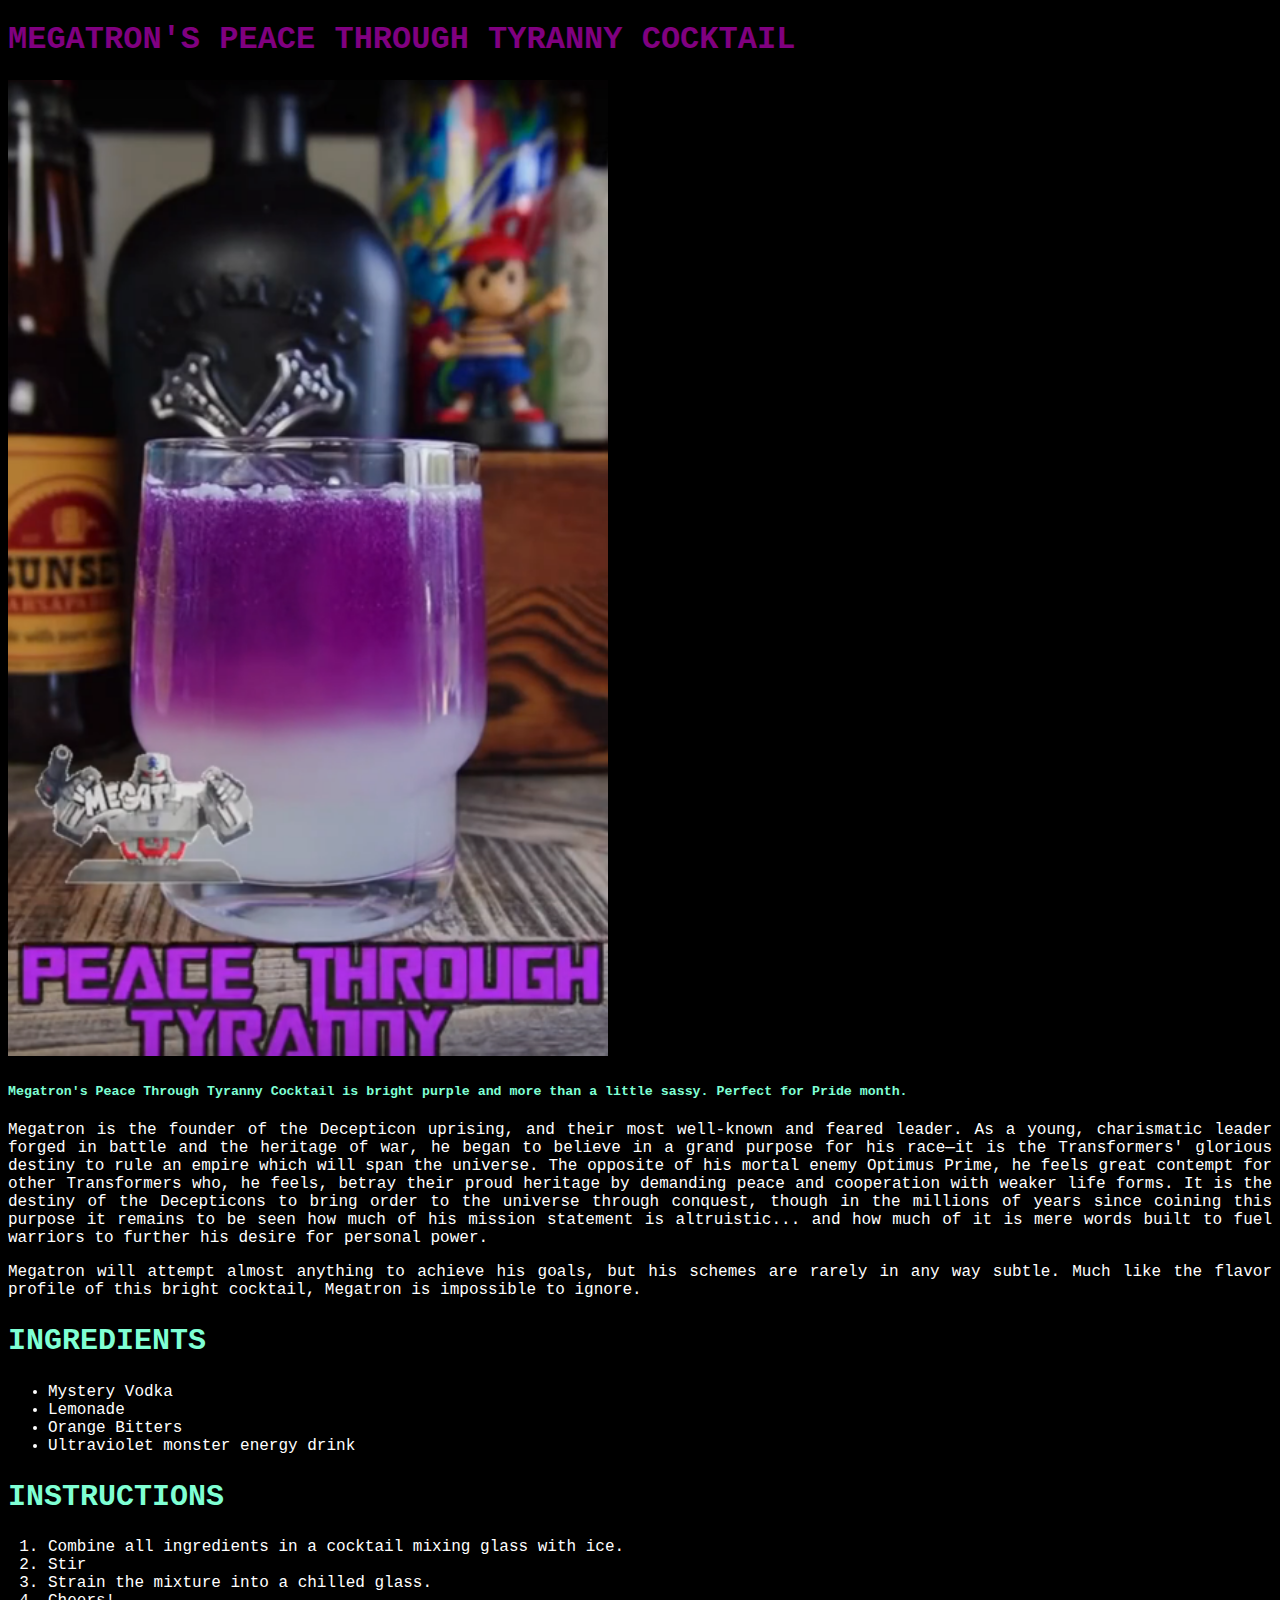
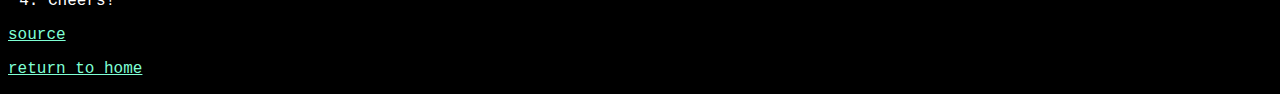
<file: recipes/megatron.html>
<!DOCTYPE html>

<html lang="en">
    <head>
        <meta charset="UTF-8">
        <title>Megatron's Peace Through Tyranny Cocktail</title>
        <link rel="stylesheet" href="../stylesheet.css">
    </head>

    <body>
        <h1 class="megs">Megatron's Peace Through Tyranny Cocktail</h1>
        <img src="../img/megatron_cocktail.png" alt="image of yellow cocktail with bumblebee mask in the background" width="600">
        <h5>Megatron's Peace Through Tyranny Cocktail is bright purple and more than a little sassy. Perfect for Pride month.</h5>
        
        <p>Megatron is the founder of the Decepticon uprising, and their most well-known and feared leader. As a young, charismatic leader forged in battle and the heritage of war, he began to believe in a grand purpose for his race—it is the Transformers' glorious destiny to rule an empire which will span the universe. The opposite of his mortal enemy Optimus Prime, he feels great contempt for other Transformers who, he feels, betray their proud heritage by demanding peace and cooperation with weaker life forms. It is the destiny of the Decepticons to bring order to the universe through conquest, though in the millions of years since coining this purpose it remains to be seen how much of his mission statement is altruistic... and how much of it is mere words built to fuel warriors to further his desire for personal power.</p>
        <p>Megatron will attempt almost anything to achieve his goals, but his schemes are rarely in any way subtle. Much like the flavor profile of this bright cocktail, Megatron is impossible to ignore.</p>
        <h2>Ingredients</h2>
            <ul>
            <li>Mystery Vodka</li>
            <li>Lemonade</li>
            <li>Orange Bitters</li>
            <li>Ultraviolet monster energy drink</li>
            </ul>
            
        <h2>Instructions</h2>
            <ol>
                <li>Combine all ingredients in a cocktail mixing glass with ice.</li>
                <li>Stir</li>
                <li>Strain the mixture into a chilled glass.</li>
                <li>Cheers!</li>
            </ol>
        <p><a href="https://cl.pinterest.com/pin/megatron-cocktail--874683558855124507/">SOURCE</a></p>
        <p><a href="../index.html">RETURN TO HOME</a></p>
    </body>
</html>
</file>
<file: stylesheet.css>
html {
    background-color: black;
}

* {
    font-family: 'Courier New', Courier, monospace;
    color: white;
    text-align: justify;
}

a {
    size: 15px;
    text-align: justify;
    text-transform: lowercase;
}

.swerve {
    color: orangered;
}

.bee {
    color: gold
}

.megs {
    color:purple;
}

.swerve,
.megs {
    font-weight: bolder;
}

h1,
h2 {
    text-transform: uppercase;
}

h2 {
    font-size: 30px;
}

.bot {
    text-transform: lowercase;
    font-size: 25px;
}

a, 
h2, 
h5 {
    color: aquamarine;
}
</file>
